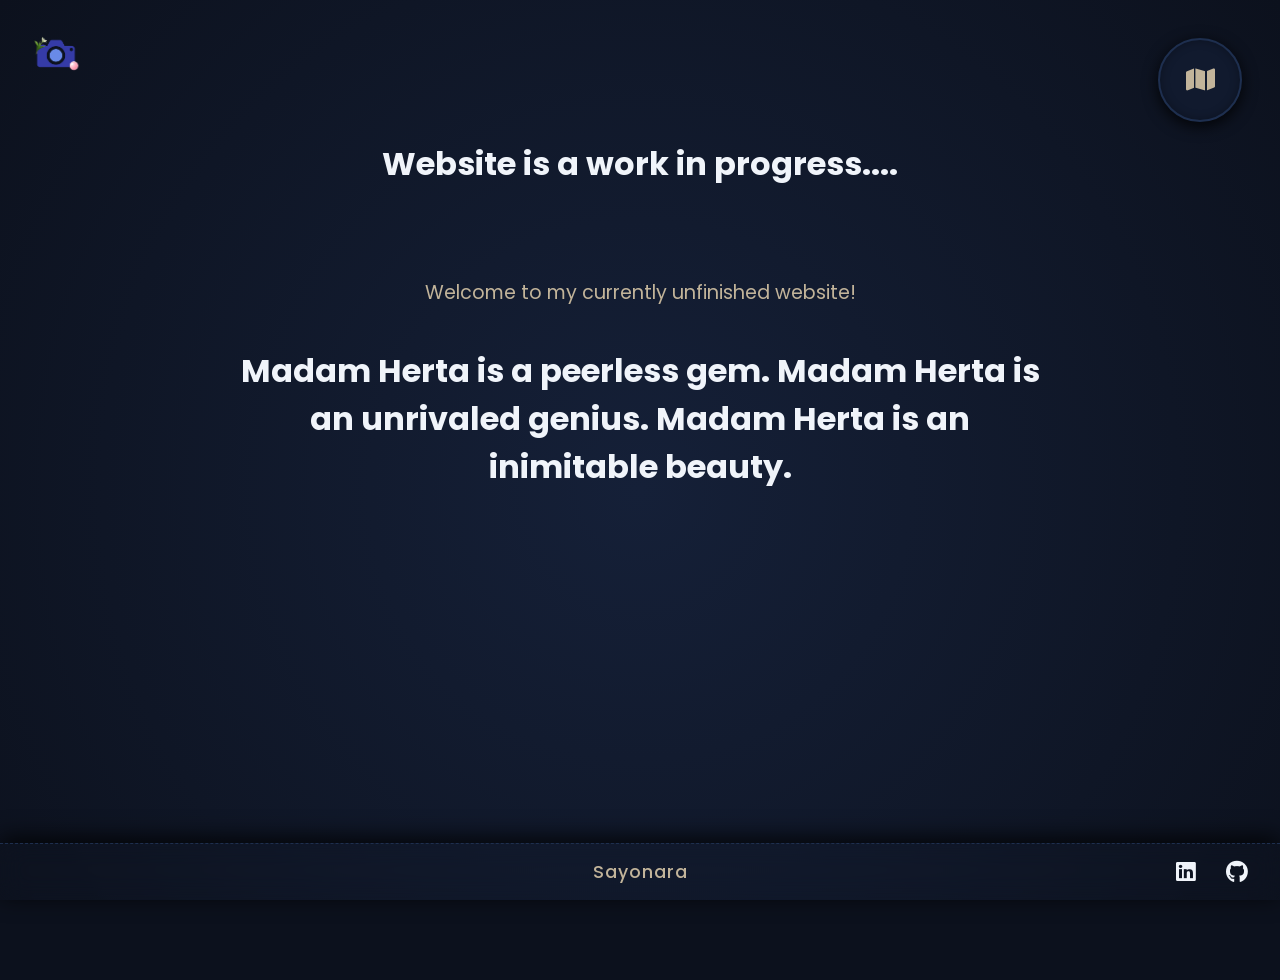
<file: index.html>
<!DOCTYPE html>
<html>
<head>
    <meta name="viewport" content="width=device-width, initial-scale=1.0">
    <meta charset="UTF-8">
    <title>Home Page</title>
    <link href="https://fonts.googleapis.com/css2?family=Cinzel:wght@500;700&family=Poppins:wght@300;400&display=swap" rel="stylesheet">
    <link rel="stylesheet" href="https://cdnjs.cloudflare.com/ajax/libs/font-awesome/6.4.0/css/all.min.css">
    <link rel="stylesheet" type="text/css" href="style.css">
    <link rel="icon" type="image/x-icon" href="Icon.png">
    <script src="java.js"></script>
</head>
<body data-theme="ousia">

    <div id="main-wrapper">
        <a href="index.html" class="logo" title="Back To Home Page!">
            <img src="Camera.png" alt="Logo">
        </a>
        <header>
            <h1>Website is a work in progress....</h1>
        </header>
        <main>
            <section class="mainstart-text">
                Welcome to my currently unfinished website!
            </section>
            <section>
                <h1> 
                    Madam Herta is a peerless gem. Madam Herta is an unrivaled genius. Madam Herta is an inimitable beauty.
                </h1>
                <br>
            </section>
        </main>
        <footer>
            <div class="footer-content">
                <span class="footer-text">Sayonara</span>
                
                <div class="footer-socials">
                    <a href="https://www.linkedin.com/in/nyson-vanthin-6216b73a6/" target="_blank" rel="noopener noreferrer" class="footer-icon-btn" title="LinkedIn Profile">
                        <i class="fa-brands fa-linkedin"></i>
                    </a>
                    
                    <a href="https://github.com/NysonJVanthin" target="_blank" rel="noopener noreferrer" class="footer-icon-btn" title="GitHub Profile">
                        <i class="fa-brands fa-github"></i>
                    </a>
                </div>
            </div>
        </footer>
    </div>

    <div class="nav-container" id="genshinNav">
        
        <div class="nav-wheel"></div>

        <div class="nav-center" onclick="toggleMenu()">
            <i class="fa-solid fa-map" id="hub-icon"></i>
        </div>

        <a href="index.html" class="nav-item" style="--angle: 45deg; --radius: 160px;">
            <i class="fa-solid fa-house"></i>
            <span class="nav-label">Home</span>
        </a>
        
        <a href="resume.html" class="nav-item" style="--angle: 135deg; --radius: 160px;">
            <i class="fa-solid fa-file-invoice"></i>
            <span class="nav-label">Resume</span>
        </a>
        
        <a href="certifications.html" class="nav-item" style="--angle: 225deg; --radius: 160px;">
            <i class="fa-solid fa-award"></i>
            <span class="nav-label">Certs</span>
        </a>
        
        <a href="worksamples.html" class="nav-item" style="--angle: 315deg; --radius: 160px;">
            <i class="fa-solid fa-laptop-code"></i>
            <span class="nav-label">Work</span>
        </a>

        <div class="nav-controls">
            <button class="nav-action-btn form-toggle-btn" onclick="toggleForm()" title="Switch Alignment Form">
                <i class="fa-solid fa-droplet" id="form-icon"></i> <span id="form-text">Pneuma Form</span>
            </button>
            
            <button class="nav-action-btn close-btn" onclick="toggleMenu()">
                <i class="fa-solid fa-xmark"></i> Close
            </button>
        </div>

    </div>
</body>
</html>
</file>
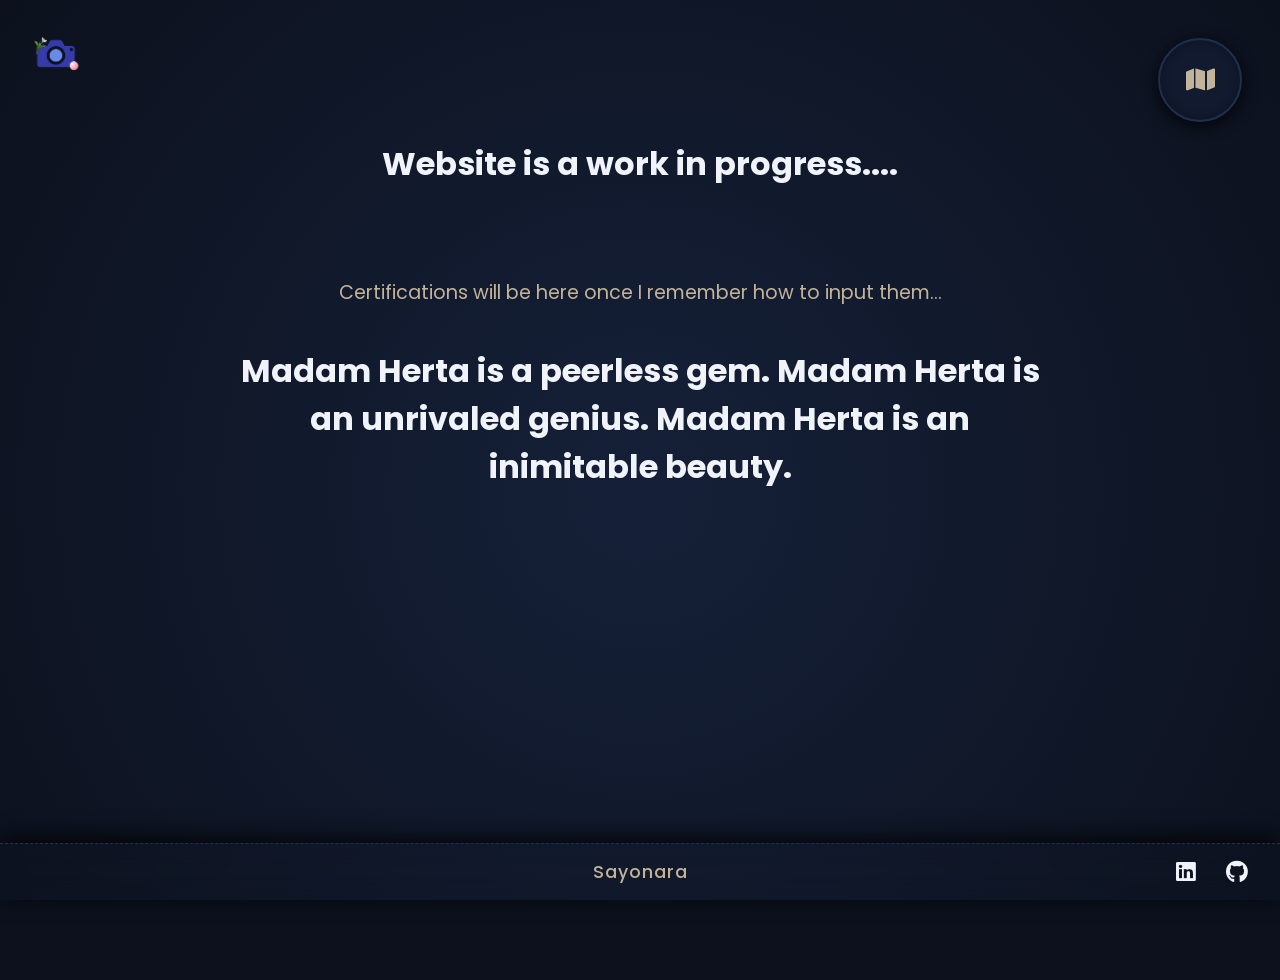
<file: certifications.html>
<!DOCTYPE html>
<html>
<head>
    <meta name="viewport" content="width=device-width, initial-scale=1.0">
    <meta charset="UTF-8">
    <title>Certifications Page</title>
    <link href="https://fonts.googleapis.com/css2?family=Cinzel:wght@500;700&family=Poppins:wght@300;400&display=swap" rel="stylesheet">
    <link rel="stylesheet" href="https://cdnjs.cloudflare.com/ajax/libs/font-awesome/6.4.0/css/all.min.css">
    <link rel="stylesheet" type="text/css" href="style.css">
    <script src="java.js"></script>
</head>
<body data-theme="ousia">

    <div id="main-wrapper">
        <a href="index.html" class="logo" title="Back To Home Page!">
            <img src="Camera.png" alt="Logo">
        </a>
        <header>
            <h1>Website is a work in progress....</h1>
        </header>
        <main>
            <section class="mainstart-text">
                Certifications will be here once I remember how to input them...
            </section>
            <section>
                <h1> 
                    Madam Herta is a peerless gem. Madam Herta is an unrivaled genius. Madam Herta is an inimitable beauty.
                </h1>
                <br>
            </section>
        </main>
        <footer>
            <div class="footer-content">
                <span class="footer-text">Sayonara</span>
                
                <div class="footer-socials">
                    <a href="https://www.linkedin.com/in/nyson-vanthin-6216b73a6/" target="_blank" rel="noopener noreferrer" class="footer-icon-btn" title="LinkedIn Profile">
                        <i class="fa-brands fa-linkedin"></i>
                    </a>
                    
                    <a href="https://github.com/NysonJVanthin" target="_blank" rel="noopener noreferrer" class="footer-icon-btn" title="GitHub Profile">
                        <i class="fa-brands fa-github"></i>
                    </a>
                </div>
            </div>
        </footer>
    </div>

    <div class="nav-container" id="genshinNav">
        
        <div class="nav-wheel"></div>

        <div class="nav-center" onclick="toggleMenu()">
            <i class="fa-solid fa-map" id="hub-icon"></i>
        </div>

        <a href="index.html" class="nav-item" style="--angle: 45deg; --radius: 160px;">
            <i class="fa-solid fa-house"></i>
            <span class="nav-label">Home</span>
        </a>
        
        <a href="resume.html" class="nav-item" style="--angle: 135deg; --radius: 160px;">
            <i class="fa-solid fa-file-invoice"></i>
            <span class="nav-label">Resume</span>
        </a>
        
        <a href="certifications.html" class="nav-item" style="--angle: 225deg; --radius: 160px;">
            <i class="fa-solid fa-award"></i>
            <span class="nav-label">Certs</span>
        </a>
        
        <a href="worksamples.html" class="nav-item" style="--angle: 315deg; --radius: 160px;">
            <i class="fa-solid fa-laptop-code"></i>
            <span class="nav-label">Work</span>
        </a>

        <div class="nav-controls">
            <button class="nav-action-btn form-toggle-btn" onclick="toggleForm()" title="Switch Alignment Form">
                <i class="fa-solid fa-droplet" id="form-icon"></i> <span id="form-text">Pneuma Form</span>
            </button>
            
            <button class="nav-action-btn close-btn" onclick="toggleMenu()">
                <i class="fa-solid fa-xmark"></i> Close
            </button>
        </div>

    </div>
</body>
</html>
</file>
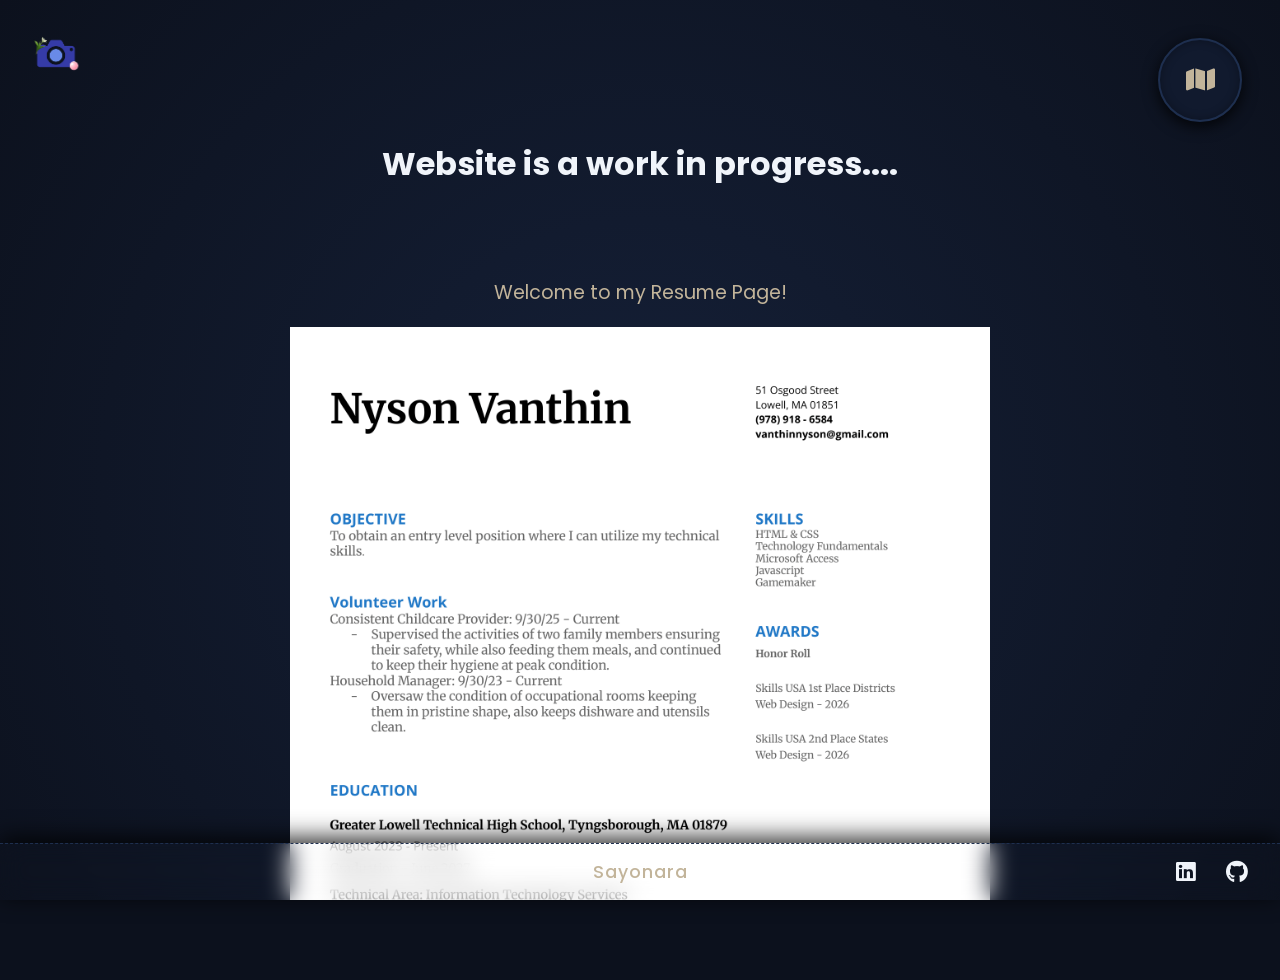
<file: resume.html>
<!DOCTYPE html>
<html>
<head>
    <meta name="viewport" content="width=device-width, initial-scale=1.0">
    <meta charset="UTF-8">
    <title>Resume Page</title>
    <link href="https://fonts.googleapis.com/css2?family=Cinzel:wght@500;700&family=Poppins:wght@300;400&display=swap" rel="stylesheet">
    <link rel="stylesheet" href="https://cdnjs.cloudflare.com/ajax/libs/font-awesome/6.4.0/css/all.min.css">
    <link rel="stylesheet" type="text/css" href="style.css">
    <script src="java.js"></script>
</head>
<body data-theme="ousia">

    <div id="main-wrapper">
        <a href="index.html" class="logo" title="Back To Home Page!">
            <img src="Camera.png" alt="Logo">
        </a>
        <header>
            <h1>Website is a work in progress....</h1>
        </header>
        
        <main>
            <section class="mainstart-text">
                Welcome to my Resume Page!
            </section>
            <img class ="resume" src="Resume.png" alt="Resume" width = "700" height="900">
        <br>
        <a href="https://drive.usercontent.google.com/u/1/uc?id=1oHF9zaF4eToNYYxJRqckGsaRfnu2DnVz&export=download" download class="btn">
            Download My Resume Here!</a>
            <section>
                <h1> 
                    Madam Herta is a peerless gem. Madam Herta is an unrivaled genius. Madam Herta is an inimitable beauty.
                </h1>
                <br>
            </section>
        </main>
        <footer>
            <div class="footer-content">
                <span class="footer-text">Sayonara</span>
                
                <div class="footer-socials">
                    <a href="https://www.linkedin.com/in/nyson-vanthin-6216b73a6/" target="_blank" rel="noopener noreferrer" class="footer-icon-btn" title="LinkedIn Profile">
                        <i class="fa-brands fa-linkedin"></i>
                    </a>
                    
                    <a href="https://github.com/NysonJVanthin" target="_blank" rel="noopener noreferrer" class="footer-icon-btn" title="GitHub Profile">
                        <i class="fa-brands fa-github"></i>
                    </a>
                </div>
            </div>
        </footer>
    </div>

    <div class="nav-container" id="genshinNav">
        
        <div class="nav-wheel"></div>

        <div class="nav-center" onclick="toggleMenu()">
            <i class="fa-solid fa-map" id="hub-icon"></i>
        </div>

        <a href="index.html" class="nav-item" style="--angle: 45deg; --radius: 160px;">
            <i class="fa-solid fa-house"></i>
            <span class="nav-label">Home</span>
        </a>
        
        <a href="resume.html" class="nav-item" style="--angle: 135deg; --radius: 160px;">
            <i class="fa-solid fa-file-invoice"></i>
            <span class="nav-label">Resume</span>
        </a>
        
        <a href="certifications.html" class="nav-item" style="--angle: 225deg; --radius: 160px;">
            <i class="fa-solid fa-award"></i>
            <span class="nav-label">Certs</span>
        </a>
        
        <a href="worksamples.html" class="nav-item" style="--angle: 315deg; --radius: 160px;">
            <i class="fa-solid fa-laptop-code"></i>
            <span class="nav-label">Work</span>
        </a>

        <div class="nav-controls">
            <button class="nav-action-btn form-toggle-btn" onclick="toggleForm()" title="Switch Alignment Form">
                <i class="fa-solid fa-droplet" id="form-icon"></i> <span id="form-text">Pneuma Form</span>
            </button>
            
            <button class="nav-action-btn close-btn" onclick="toggleMenu()">
                <i class="fa-solid fa-xmark"></i> Close
            </button>
        </div>

    </div>
</body>
</html>
</file>
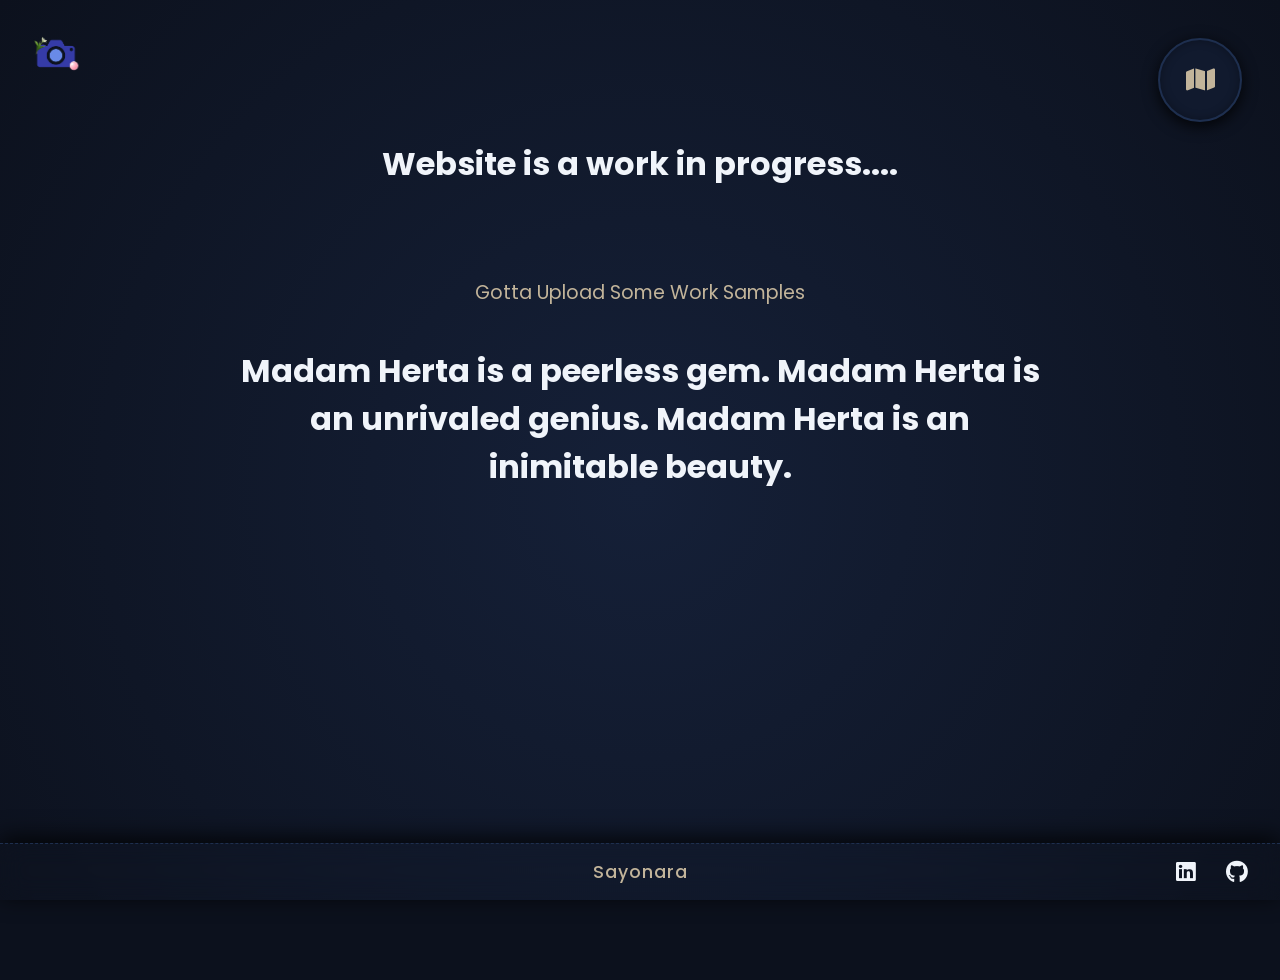
<file: worksamples.html>
<!DOCTYPE html>
<html>
<head>
    <meta name="viewport" content="width=device-width, initial-scale=1.0">
    <meta charset="UTF-8">
    <title>Work Page</title>
    <link href="https://fonts.googleapis.com/css2?family=Cinzel:wght@500;700&family=Poppins:wght@300;400&display=swap" rel="stylesheet">
    <link rel="stylesheet" href="https://cdnjs.cloudflare.com/ajax/libs/font-awesome/6.4.0/css/all.min.css">
    <link rel="stylesheet" type="text/css" href="style.css">
    <script src="java.js"></script>
</head>
<body data-theme="ousia">

    <div id="main-wrapper">
        <a href="index.html" class="logo" title="Back To Home Page!">
            <img src="Camera.png" alt="Logo">
        </a>
        <header>
            <h1>Website is a work in progress....</h1>
        </header>
        <main>
            <section class="mainstart-text">
                Gotta Upload Some Work Samples
            </section>
            <section>
                <h1> 
                    Madam Herta is a peerless gem. Madam Herta is an unrivaled genius. Madam Herta is an inimitable beauty.
                </h1>
                <br>
            </section>
        </main>
        <footer>
            <div class="footer-content">
                <span class="footer-text">Sayonara</span>
                
                <div class="footer-socials">
                    <a href="https://www.linkedin.com/in/nyson-vanthin-6216b73a6/" target="_blank" rel="noopener noreferrer" class="footer-icon-btn" title="LinkedIn Profile">
                        <i class="fa-brands fa-linkedin"></i>
                    </a>
                    
                    <a href="https://github.com/NysonJVanthin" target="_blank" rel="noopener noreferrer" class="footer-icon-btn" title="GitHub Profile">
                        <i class="fa-brands fa-github"></i>
                    </a>
                </div>
            </div>
        </footer>
    </div>

    <div class="nav-container" id="genshinNav">
        
        <div class="nav-wheel"></div>

        <div class="nav-center" onclick="toggleMenu()">
            <i class="fa-solid fa-map" id="hub-icon"></i>
        </div>

        <a href="index.html" class="nav-item" style="--angle: 45deg; --radius: 160px;">
            <i class="fa-solid fa-house"></i>
            <span class="nav-label">Home</span>
        </a>
        
        <a href="resume.html" class="nav-item" style="--angle: 135deg; --radius: 160px;">
            <i class="fa-solid fa-file-invoice"></i>
            <span class="nav-label">Resume</span>
        </a>
        
        <a href="certifications.html" class="nav-item" style="--angle: 225deg; --radius: 160px;">
            <i class="fa-solid fa-award"></i>
            <span class="nav-label">Certs</span>
        </a>
        
        <a href="worksamples.html" class="nav-item" style="--angle: 315deg; --radius: 160px;">
            <i class="fa-solid fa-laptop-code"></i>
            <span class="nav-label">Work</span>
        </a>

        <div class="nav-controls">
            <button class="nav-action-btn form-toggle-btn" onclick="toggleForm()" title="Switch Alignment Form">
                <i class="fa-solid fa-droplet" id="form-icon"></i> <span id="form-text">Pneuma Form</span>
            </button>
            
            <button class="nav-action-btn close-btn" onclick="toggleMenu()">
                <i class="fa-solid fa-xmark"></i> Close
            </button>
        </div>

    </div>
</body>
</html>
</file>
<file: style.css>
/* --- ACCURATE FURINA DUAL-FORM COLOR PALETTE --- */

body[data-theme="ousia"] {
  /* Furina's Dark Tailcoat Design Elements */
  --bg-main: #0c111d;               /* Deep black-navy velvet coat fabric */
  --bg-gradient: radial-gradient(circle at center, #152038 0%, #0c111d 100%);
  --bg-menu-hub: #111a2e;           /* Inner lining dark navy */
  --bg-menu-item: #111a2e;
  --border-menu: #1e2f4f;           /* Shadowed trim */
  --text-primary: #f0f4fa;          /* Pale silver hair highlights */
  --text-accent: #c2b49a;           /* Exact muted gold embroidery/buttons trim */
  --hydro-glow: #25cdff;            /* Bright Ousia Vision Hydro blue flare */
  --shadow-color: rgba(0, 0, 0, 0.85);
}

body[data-theme="pneuma"] {
  /* Furina's Light Singer Design Elements */
  --bg-main: #e6ebf5;               /* Brilliant silver-white silk coat */
  --bg-gradient: radial-gradient(circle at center, #ffffff 0%, #d5e0f2 100%);
  --bg-menu-hub: #f7fafc;           /* Pure white vestment base */
  --bg-menu-item: #f7fafc;
  --border-menu: #a8c2ed;           /* Soft pastel blue cuffs */
  --text-primary: #182b54;          /* Deep royal blue accent fabrics */
  --text-accent: #214385;           /* Rich French blue lapels & shorts */
  --hydro-glow: #3ca9ff;            /* Brilliant Pneuma Vision Hydro light */
  --shadow-color: rgba(24, 43, 84, 0.18);
}

/* --- ELEMENT ARCHITECTURE --- */
body {
  background-color: var(--bg-main);
  margin: 0px;
  padding: 0px;
  font-family: 'Poppins', sans-serif;
  min-height: 100vh;
  color: var(--text-primary);
  transition: 0.4s ease, color 0.4s ease;
}

h1 {
  color: var(--text-accent);
  text-align: center;
  transition: color 0.4s ease;
}

header {
  text-align: center;
  margin: 0;
  padding: 100px 0px 30px 0px; 
}

p {
  font-family: verdana;
  font-size: 20px;
}

section {
  text-align: center;
  margin: 20px auto;
  font-size: 1.2rem;
}

.mainstart-text {
  color: var(--text-accent);
}

 h1 {
  font-size: 2rem;
  color: var(--text-primary);
  max-width: 800px;
  margin: 40px auto;
  line-height: 1.5;
}



/* --- THE MAIN CONTENT AREA --- */
main {
  flex: 1; 
}

/* --- FLOATING FOOTER POSITIONING (LOCK DOWN) --- */
footer {
  /* Forces the footer to bind to the screen viewport, completely 
     ignoring parent flexbox or grid centering adjustments */
  position: fixed !important;
  bottom: 0 !important;
  left: 0 !important;
  
  width: 100% !important;
  z-index: 80;
  padding: 15px 0;
  
  background: rgba(var(--bg-menu-hub), 0.85); 
  backdrop-filter: blur(12px);
  -webkit-backdrop-filter: blur(12px);
  
  border-top: 1px dashed var(--border-menu);
  box-shadow: 0 -5px 25px var(--shadow-color);
  
  /* Ensures the layout doesn't inherit centering from parent elements */
  align-self: flex-end; 
  transform: none !important; /* Prevents menu scale animations from pulling it upward */
  
  transition: background-color 0.4s ease, border-color 0.4s ease, box-shadow 0.4s ease;
}

/* Updated alignment architecture */
.footer-content {
  /* 1. Change this from 1200px to 100% so it spans the entire screen width */
  width: 95%; 
  max-width: 100%; 
  
  /* 2. Strip the side padding down to 0px to remove the safety buffer */
  padding: 0 0px; 
  
  margin: 0 auto;
  display: grid;
  grid-template-columns: 1fr auto 1fr; 
  align-items: center;
}

/* Forces the text to stay mathematically dead center */
.footer-text {
  grid-column: 2; 
  font-size: 1.1rem;
  color: var(--text-accent);
  font-weight: 500;
  letter-spacing: 1px;
  transition: color 0.4s ease;
  text-align: center;
}

/* Forces the socials container to align cleanly to the bottom right */
.footer-socials {
  grid-column: 3;
  display: flex;
  justify-content: flex-end; /* Snaps icons to the far right */
  gap: 30px; 
}

/* Social Buttons */
.footer-icon-btn {
  color: var(--text-primary);
  font-size: 1.4rem;
  text-decoration: none;
  display: flex;
  justify-content: center;
  align-items: center;
  transition: color 0.3s ease, transform 0.3s ease, text-shadow 0.3s ease;
}

.footer-icon-btn:hover {
  color: var(--hydro-glow);
  transform: translateY(-3px);
  text-shadow: 0 0 10px var(--hydro-glow);
}

/* Mobile check: On small viewports, stack smoothly if room gets tight */
@media screen and (max-width: 480px) {
  .footer-content {
      display: flex;
      flex-direction: column;
      gap: 10px;
      padding: 0 20px;
  }
  .footer-socials {
      justify-content: center;
  }
}

/* --- DYNAMIC BLURRING WRAPPER --- */
#main-wrapper {
  width: 100%;
  min-height: 100vh;
  transition: filter 0.5s ease;
  background: var(--bg-gradient);
  padding-bottom: 80px;
}

body.menu-active #main-wrapper {
  filter: blur(10px);
}

/* Change it to target just the main content, leaving the footer clean */
body.menu-active main {
  filter: blur(8px);
  pointer-events: none; /* Stops users from clicking content while menu is open */
}
/* --- DYNAMIC NAV WHEEL ARCHITECTURE --- */
.nav-container {
  position: fixed;
  top: 40px;
  right: 40px;
  width: 80px;
  height: 80px;
  display: flex;
  justify-content: center;
  align-items: center;
  z-index: 90;
  transition: all 0.6s cubic-bezier(0.25, 1, 0.5, 1);
}

.nav-container.open {
  top: 50%;
  right: 50%;
  transform: translate(50%, -50%);
  width: 500px;
  height: 500px;
}

/* Center Hub Button */
.nav-center {
  position: absolute;
  width: 80px;
  height: 80px;
  background: var(--bg-menu-hub); 
  border: 2px solid var(--border-menu);
  border-radius: 50%;
  color: var(--text-accent);
  display: flex;
  justify-content: center;
  align-items: center;
  cursor: pointer;
  z-index: 10;
  box-shadow: 0 4px 15px var(--shadow-color), inset 0 0 10px rgba(0,0,0,0.3);
  transition: all 0.4s cubic-bezier(0.25, 1, 0.5, 1);
}

.nav-center i {
  font-size: 1.6rem;
  transition: transform 0.5s ease;
}

.nav-center:hover {
  color: var(--hydro-glow);
  border-color: var(--hydro-glow);
  box-shadow: 0 0 25px var(--hydro-glow);
}

.nav-container.open .nav-center i {
  transform: scale(1.1) rotate(180deg);
}

/* Outer Visual Circular Ring Track */
.nav-wheel {
  position: absolute;
  width: 380px;
  height: 380px;
  border: 1px dashed var(--border-menu);
  border-radius: 50%;
  transform: scale(0);
  opacity: 0;
  transition: all 0.5s cubic-bezier(0.165, 0.84, 0.44, 1);
  pointer-events: none;
}

.nav-container.open .nav-wheel {
  transform: scale(1);
  opacity: 1;
}

/* --- SELECTION WHEEL BUTTONS --- */
.nav-item {
  position: absolute;
  width: 75px;
  height: 75px;
  background: var(--bg-menu-item);
  border: 1px solid var(--border-menu);
  border-radius: 50%;
  display: flex;
  flex-direction: column;
  justify-content: center;
  align-items: center;
  color: var(--text-primary);
  text-decoration: none;
  cursor: pointer;
  box-shadow: 0 6px 20px var(--shadow-color);
  transform: translate(0, 0) scale(0);
  opacity: 0;
  transition: transform 0.5s cubic-bezier(0.175, 0.885, 0.32, 1.15), opacity 0.3s, background 0.3s, border 0.3s, color 0.3s;
}

.nav-container.open .nav-item {
  opacity: 1;
  transform: rotate(var(--angle)) translate(var(--radius)) rotate(calc(-1 * var(--angle))) scale(1);
}

/* Hover swaps to the alternative alignment state look dynamically */
.nav-item:hover {
  background: var(--text-primary);
  color: var(--bg-menu-hub);
  border-color: var(--hydro-glow);
  box-shadow: 0 0 25px var(--hydro-glow);
  transform: rotate(var(--angle)) translate(var(--radius)) rotate(calc(-1 * var(--angle))) scale(1.12) !important;
}

.nav-item i {
  font-size: 1.4rem;
  margin-bottom: 2px;
}

.nav-label {
  font-size: 0.6rem;
  text-transform: uppercase;
  font-weight: bold;
  letter-spacing: 1px;
  opacity: 0.9;
}

/* --- BUTTON CONTROLS SYSTEM --- */
.nav-controls {
  position: absolute;
  bottom: -45px;
  display: flex;
  gap: 15px;
  opacity: 0;
  transform: translateY(20px) scale(0.8);
  pointer-events: none;
  transition: all 0.4s cubic-bezier(0.175, 0.885, 0.32, 1.15);
}

.nav-container.open .nav-controls {
  opacity: 1;
  transform: translateY(0) scale(1);
  pointer-events: auto;
}

.nav-action-btn {
  background: var(--bg-menu-hub);
  border: 1px solid var(--border-menu);
  color: var(--text-primary);
  padding: 8px 25px;
  border-radius: 20px;
  font-family: 'Poppins', sans-serif;
  font-size: 0.75rem;
  text-transform: uppercase;
  letter-spacing: 1px;
  cursor: pointer;
  box-shadow: 0 4px 10px var(--shadow-color);
  transition: all 0.3s ease;
}

.nav-action-btn:hover {
  background: var(--text-primary);
  color: var(--bg-menu-hub);
  border-color: var(--hydro-glow);
  box-shadow: 0 0 15px var(--hydro-glow);
}

.form-toggle-btn i {
  color: var(--hydro-glow);
  text-shadow: 0 0 8px var(--hydro-glow);
}

.resume {
    max-width: 100%;    
    height: auto;        
    display: block;      
    margin-left: auto;   
    margin-right: auto;
  }
  

/* Make It Work on Mobile Somewhat more*/
@media screen and (max-width: 600px) {
  /* Scale down the active open menu area so it never clips off the screen */
  .nav-container.open {
      width: 100vw;
      height: 100vw;
      max-width: 360px;
      max-height: 360px;
  }

  /* Bring the circular track layout closer to the center hub */
  .nav-wheel {
      width: 280px;
      height: 280px;
  }

  /* Adjust the diagonal fan-out radius so buttons don't fly off-screen */
  .nav-container.open .nav-item {
      /* Reduces the radius from 160px down to 110px for small screens */
      transform: rotate(var(--angle)) translate(110px) rotate(calc(-1 * var(--angle))) scale(0.9);
  }

  /* Keep the hover scale check modest on touch release */
  .nav-item:hover {
      transform: rotate(var(--angle)) translate(110px) rotate(calc(-1 * var(--angle))) scale(1) !important;
  }

  /* Shrink the size of the buttons slightly to match the smaller layout */
  .nav-item {
      width: 65px;
      height: 65px;
  }
  
  .nav-item i {
      font-size: 1.2rem;
  }

  /* Bring the bottom control buttons up closer to the smaller wheel */
  .nav-controls {
      bottom: -20px;
      gap: 8px;
  }
  
  .nav-action-btn {
      padding: 6px 16px;
      font-size: 0.7rem;
  }
}
/* Download Button*/
.btn {
  display: block;
  margin: auto;
  background-color: var(--bg-menu-item);
  color: var(--text-accent);
  width: 223px;
  text-decoration: none;
  padding: 1.1em;
  border-radius: 100px; 
  box-shadow: 0 0 20px rgba(0, 0, 0, 0.2), 0 0 15px var(--hydro-glow); 
  transition: all 0.4s ease;
  border: 1px solid var(--border-menu);
  text-align: center;
}

.btn:hover {
  /* Flips the colors into the highlight state on hover */
  background-color: var(--text-primary);
  color: var(--bg-menu-hub);
  border-color: var(--hydro-glow);
  
  /* Creates an intense Hydro vision style flash on hover */
  box-shadow: 0 0 35px var(--hydro-glow); 
}

/* Custom Scroll Bar So It Looks Sleek*/
html, body {
  margin: 0;
  padding: 0;
  height: 100vh;
  /* Tells the browser window to stop handling the scrollbar directly */
  overflow: hidden; 
}

/* --- 2. FORCE MAIN WRAPPER TO BE THE SCROLL CONTAINER --- */
#main-wrapper {
  width: 100%;
  height: 100vh; /* Lock it to viewport height */
  
  /* Tells the wrapper to create its own internal scrolling system. 
     This bypasses Chrome's global overlay lock! */
  overflow-y: auto; 
  overflow-x: hidden;
  
  display: flex;
  flex-direction: column;
  padding-bottom: 80px; 
  background: var(--bg-gradient);
  transition: filter 0.5s ease;
}

/* --- 3. TARGET THE WRAPPER SCROLLBAR SPECIFICALLY --- */
#main-wrapper::-webkit-scrollbar {
  width: 10px !important;
  background-color: var(--bg-main) !important;
}

#main-wrapper::-webkit-scrollbar-track {
  background-color: var(--bg-main) !important;
  box-shadow: inset 0 0 5px rgba(0, 0, 0, 0.3) !important;
}

#main-wrapper::-webkit-scrollbar-thumb {
  background-color: var(--border-menu) !important;
  border-radius: 100px !important;
  border: 2px solid var(--bg-main) !important;
  transition: background-color 0.3s ease;
}

#main-wrapper::-webkit-scrollbar-thumb:hover {
  background-color: var(--hydro-glow) !important;
}

/* Firefox Fallback for the wrapper */
#main-wrapper {
  scrollbar-color: var(--border-menu) var(--bg-main);
  scrollbar-width: thin;
}

/* --- TOP LEFT LOGO STYLING --- */
.logo {
  position: absolute;
  top: 25px;
  left: 25px;
  z-index: 85; /* Sits cleanly above content but under the active nav wheel modal */
  display: inline-block;
  transition: transform 0.3s cubic-bezier(0.25, 1, 0.5, 1), filter 0.3s ease;
}

.logo img {
  width: 60px;         /* Base width size of the logo */
  height: auto;
  background: transparent; /* Ensures no background color stands out */
  border: none;        /* Completely removes the square border line */
  box-shadow: none;    /* Removes the default box shadow */
  transition: filter 0.3s ease; /* Transitions the glow smoothly */
}

/* Hover effects: Scales up and adds a clean outer glow directly to the logo shape */
.logo:hover {
  transform: scale(1.25); /* Increases size by 25% on hover */
}

.logo:hover img {
  /* drop-shadow applies the glow to the actual shapes in a transparent PNG, instead of a box outline! */
  filter: drop-shadow(0 0 30px var(--hydro-glow))
}

/* Blur the logo out with the rest of the layout when the navigation wheel is opened */
body.menu-active .logo {
  filter: blur(8px);
  pointer-events: none;
}

/* Mobile responsive adjustments */
@media screen and (max-width: 600px) {
  .logo {
    top: 15px;
    left: 15px;
  }
  .logo img {
    width: 45px; /* Slightly smaller on phones */
  }
}
</file>
